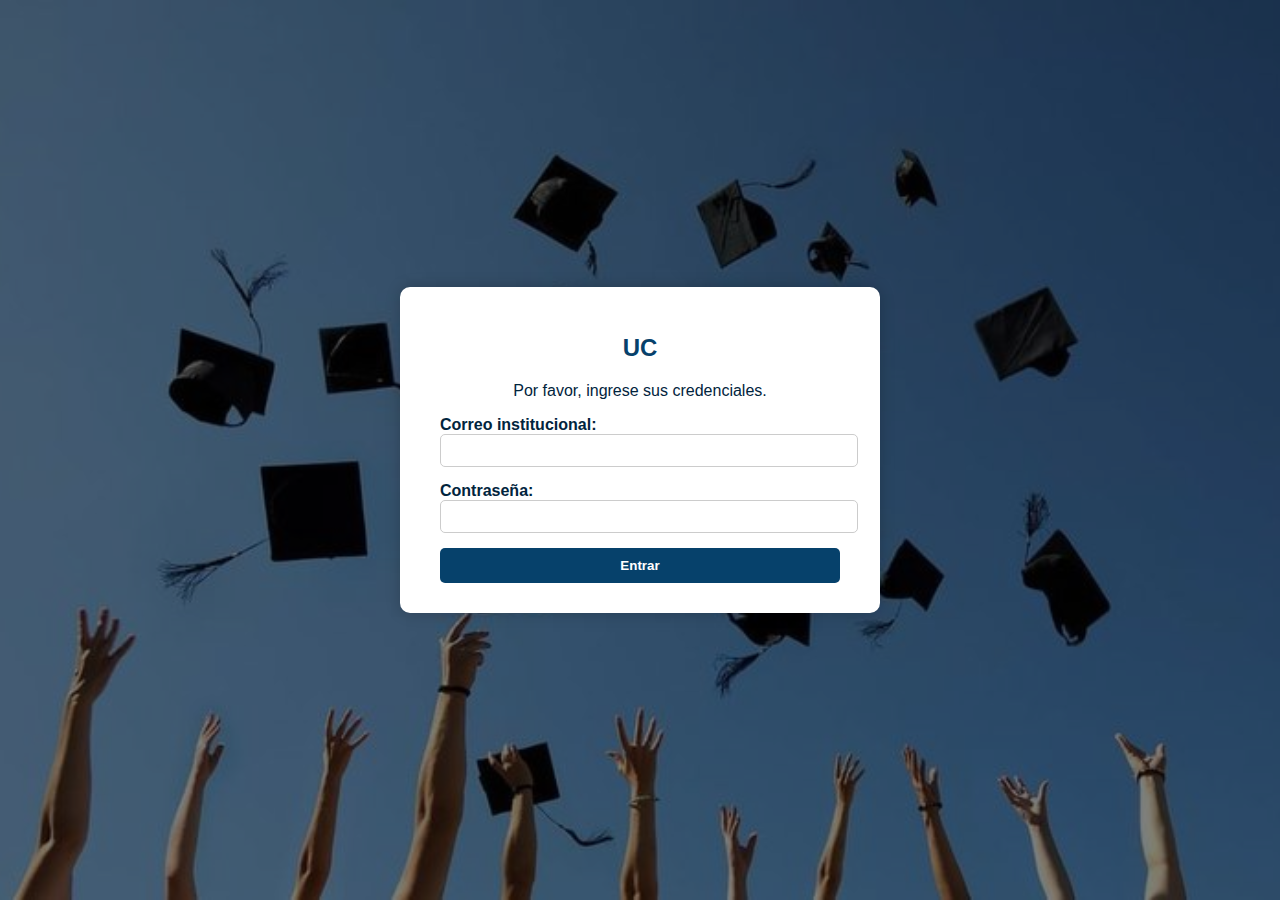
<file: index.html>
<!DOCTYPE html>
<html lang="es">
<head>
  <meta charset="UTF-8">
  <title>Iniciar Sesión UC</title>
</head>
<body style="font-family: Arial, sans-serif; 
             background: linear-gradient(to bottom, #ffffff, #d0d0d0); 
             margin: 0; 
             height: 100vh; 
             display: flex; 
             justify-content: center; 
             align-items: center;
             background-image: url('img/fondo_login.jpg');
             background-size: cover;
             background-position: center;
             background-repeat: no-repeat;
             background-attachment: fixed;
             background-color: rgba(0, 0, 0, 0.5);
             background-blend-mode: overlay;
             ">

  <main style="background-color: white; padding: 30px 40px; border-radius: 10px; box-shadow: 0 0 15px rgba(0,0,0,0.2); width: 100%; max-width: 400px;">
    
    <header>
        <h1 style="text-align: center; color: #06416b; font-size: 24px; margin-bottom: 20px;">UC</h1>
        <p style="text-align: center; color: #01243d; font-size: 16px;">Por favor, ingrese sus credenciales.</p>
    </header>

    <section>
      <form action="inicio.html" method="get" style="display: flex; flex-direction: column; gap: 15px;">

        <!-- Campo de correo -->
        <label style="font-weight: bold; color: #01243d;">
          Correo institucional:
          <input 
            type="email" 
            required 
            oninvalid="this.setCustomValidity('Por favor ingrese un correo válido.')" 
            oninput="setCustomValidity('')" 
            style="width: 100%; padding: 8px; border-radius: 5px; border: 1px solid #ccc;">
        </label>

        <!-- Campo de contraseña -->
        <label style="font-weight: bold; color: #01243d;">
          Contraseña:
          <input 
            type="password"
            required 
            minlength="6" 
            oninvalid="this.setCustomValidity('La contraseña debe tener al menos 6 caracteres.')" 
            oninput="setCustomValidity('')" 
            style="width: 100%; padding: 8px; border-radius: 5px; border: 1px solid #ccc;">
        </label>

        <!-- Botón de enviar -->
        <button type="submit" style="padding: 10px; background-color: #06416b; color: white; border: none; border-radius: 5px; cursor: pointer; font-weight: bold;">
          Entrar
        </button>
      </form>
    </section>
  </main>

</body>
</html>
</file>
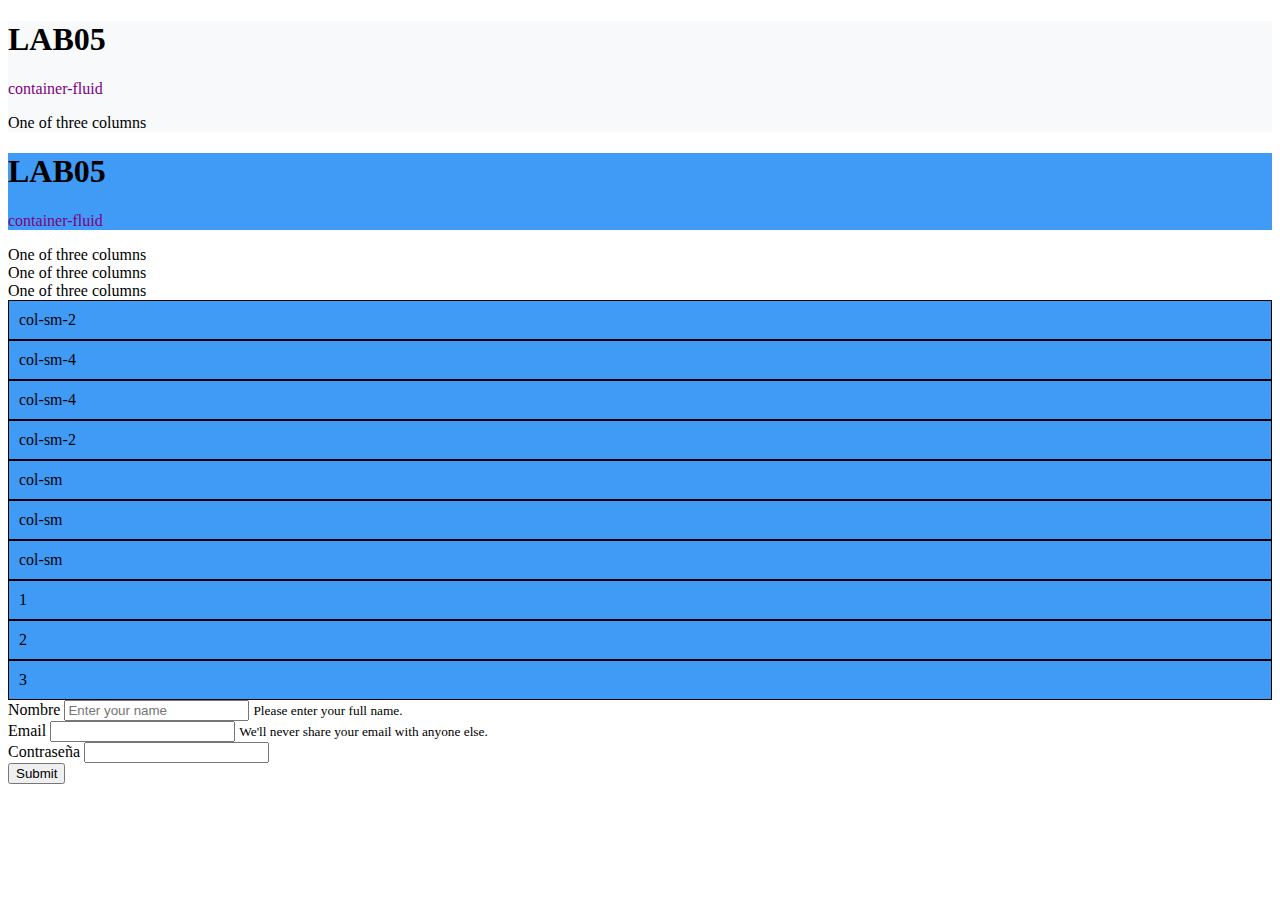
<file: LAB_07/index.html>
<!DOCTYPE html>
<html lang="en">
<head>
    <meta charset="UTF-8">
    <meta name="viewport" content="width=device-width, initial-scale=1, shrink-to-fit=no">
    <link rel="stylesheet" href="https://cdn.jsdelivr.net/npm/bootstrap@4.6.2/dist/css/bootstrap.min.css" 
    integrity="sha384-xOolHFLEh07PJGoPkLv1IbcEPTNtaed2xpHsD9ESMhqIYd0nLMwNLD69Npy4HI+N" 
    crossorigin="anonymous">
<link rel="stylesheet" href="index.css">
    <title>Document</title>
</head>
<body>

<div id="ctn-1" class="container">
    <h1 class="mt-5">LAB05</h1>
    <p class="lead">container-fluid</p>One of three columns
</div>

<div id="ctn-2" class="container-sm">
    <h1 class="mt-5">LAB05</h1>
    <p class="lead">container-fluid</p>
</div>
 
<div class="container">
  <div class="row">
    <div class="col-sm">
      One of three columns
    </div>
    <div class="col-sm">
      One of three columns
    </div>
    <div class="col-sm">
      One of three columns
    </div>
  </div>
</div>

<div class="container pintar">
  <div class="row">
    <div class="col-sm-2">col-sm-2</div>
    <div class="col-sm-4">col-sm-4</div>
    <div class="col-sm-4">col-sm-4</div>
    <div class="col-sm-2">col-sm-2</div>
  </div>
  <div class="row">
    <div class="col-sm">col-sm</div>
    <div class="col-sm">col-sm</div>
    <div class="col-sm">col-sm</div>
  </div>
</div>

<div class="container pintar">
    <div class="row">
        <div class="col">1</div>
        <div class="col">2</div>
        <div class="col">3</div>
    </div>
</div>

<div class="container"> 

  <form>

    <div class="row">
              <div class="form-group col-sm-4 col-md-6">
        <label for="exampleInputName">Nombre</label>
        <input type="text" class="form-control" id="exampleInputName" aria-describedby="nameHelp" placeholder="Enter your name">
        <small id="nameHelp" class="form-text text-muted">Please enter your full name.</small>
      </div>
    </div>


      <div class="form-group col-sm-3 col-md-3">
        <label for="exampleInputEmail1">Email</label>
        <input type="email" class="form-control" id="exampleInputEmail1" aria-describedby="emailHelp">
        <small id="emailHelp" class="form-text text-muted">We'll never share your email with anyone else.</small>
      </div>

      <div class="form-group col-sm-3 col-md-3">
        <label for="exampleInputPassword1">Contraseña</label>
        <input type="password" class="form-control">
      </div>
      
    </div>


      <div class="form-group col-sm-12">
        <button type="submit" class="btn btn-primary">Submit</button>
    </div>
  </form>


</div>

    <!-- bootstrap js -->
<script src="https://cdn.jsdelivr.net/npm/jquery@3.5.1/dist/jquery.slim.min.js" 
integrity="sha384-DfXdz2htPH0lsSSs5nCTpuj/zy4C+OGpamoFVy38MVBnE+IbbVYUew+OrCXaRkfj" crossorigin="anonymous"></script>
<script src="https://cdn.jsdelivr.net/npm/bootstrap@4.6.2/dist/js/bootstrap.bundle.min.js" 
integrity="sha384-Fy6S3B9q64WdZWQUiU+q4/2Lc9npb8tCaSX9FK7E8HnRr0Jz8D6OP9dO5Vg3Q9ct" crossorigin="anonymous"></script>
</body>

</html>
</file>
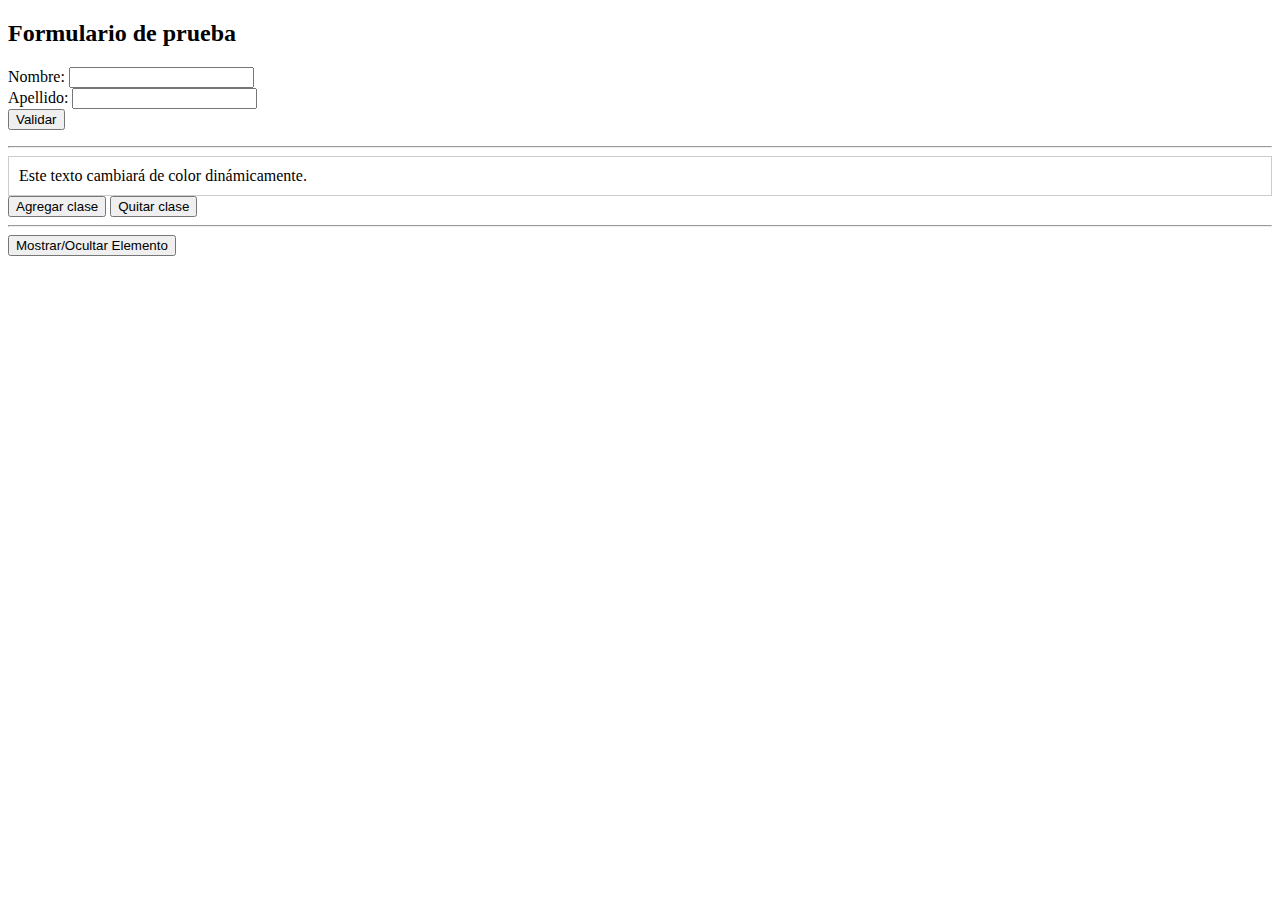
<file: LAB_09/material inicial/index.html>
<!DOCTYPE html>
<html lang="es">
<head>
  <meta charset="UTF-8">
  <title>Ejercicio Semana 11</title>
  <link rel="stylesheet" href="estilos.css">
  <link rel="stylesheet" href="https://cdn.jsdelivr.net/npm/bootstrap@4.6.2/dist/css/bootstrap.min.css" 
  integrity="sha384-xOolHFLEh07PJGoPkLv1IbcEPTNtaed2xpHsD9ESMhqIYd0nLMwNLD69Npy4HI+N" 
  crossorigin="anonymous">
</head>
<body>

    <div class="container">
    <h2>Formulario de prueba</h2>

  <form id="miFormulario">
    <div class="form-group">
      <label for="nombre">Nombre:</label>
      <input type="text" class="form-control" id="nombre" required>
    </div>

    <div class="form-group">
      <label for="apellido">Apellido:</label>
      <input type="text" class="form-control" id="apellido" required>
    </div>

    <button type="button" class="btn btn-primary" id="validarBtn">Validar</button>
  </form>

  <p id="mensaje"></p>

  <hr>

  <div id="bloqueTexto" class="caja">
    Este texto cambiará de color dinámicamente.
  </div>

  <div class="my-2">
    <button id="agregarClase" class="btn btn-primary">Agregar clase</button>
    <button id="quitarClase" class="btn btn-danger">Quitar clase</button>
  </div>

  <hr>

  <button id="mostrarOcultar" class="btn btn-dark">Mostrar/Ocultar Elemento</button>
  <div id="elementoOculto" style="display:none;">Elemento oculto que puede mostrarse</div>

  <script src="https://code.jquery.com/jquery-3.6.0.min.js"></script>
  <script src="script.js"></script>
</body>
</html>
</file>
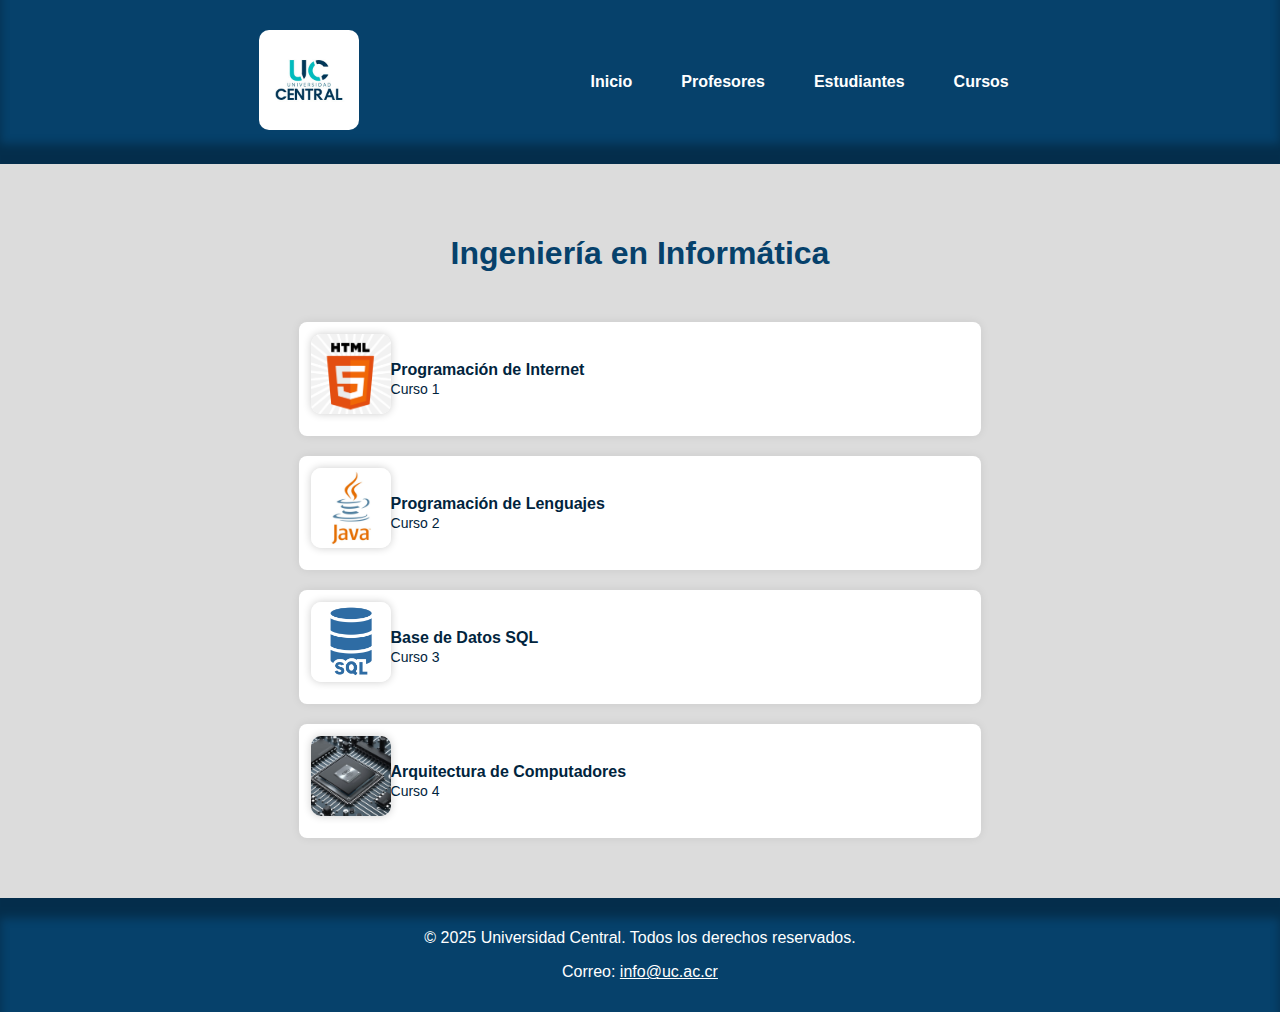
<file: cursos.html>
<!DOCTYPE html>
<html lang="es">
<head>
  <meta charset="UTF-8">
  <meta name="viewport" content="width=device-width, initial-scale=1.0">
  <title>UC CURSOS</title>
  <link rel="stylesheet" href="diseños.css">
</head>

<body>

  <!-- Menú -->
  <nav class="menu-principal">
    <div class="contenedor-menu">
      <div class="logo">
        <img src="img/logo.jpg" alt="Logo Universidad Central">
      </div>
      <ul class="menu-links">
        <li><a href="inicio.html">Inicio</a></li>
        <li><a href="profesores.html">Profesores</a></li>
        <li><a href="estudiantes.html">Estudiantes</a></li>
        <li><a href="cursos.html">Cursos</a></li>
      </ul>
    </div>
  </nav>

  <!-- Cursos -->
  <main class="lista-estilo-tabla">
    <h1>Ingeniería en Informática</h1>

    <div class="tabla-profesores">

      <!-- Curso 1 -->
      <div class="fila-profesor-expandible">
        <input type="checkbox" id="curso1">
        <label for="curso1" class="encabezado-profesor">
          <img src="img/curso1.png" alt="Icono del curso" class="icono-curso">
          <div class="nombre-rol">
            <p class="nombre">Programación de Internet</p>
            <p class="rol">Curso 1</p>
          </div>
        </label>
        <div class="informacion-del-profesor">
          <p><strong>Descripción:</strong> Desarrollo de aplicaciones web dinámicas utilizando tecnologías del lado cliente y servidor.</p>        
        </div>
      </div>

      <!-- Curso 2 -->
      <div class="fila-profesor-expandible">
        <input type="checkbox" id="curso2">
        <label for="curso2" class="encabezado-profesor">
          <img src="img/curso2.jpg" alt="Icono del curso" class="icono-curso">
          <div class="nombre-rol">
            <p class="nombre">Programación de Lenguajes</p>
            <p class="rol">Curso 2</p>
          </div>
        </label>
        <div class="informacion-del-profesor">
          <p><strong>Descripción:</strong> Fundamentos y paradigmas de lenguajes de programación modernos.</p>
        </div>
      </div>

      <!-- Curso 3 -->
      <div class="fila-profesor-expandible">
        <input type="checkbox" id="curso3">
        <label for="curso3" class="encabezado-profesor">
          <img src="img/curso3.png" alt="Icono del curso" class="icono-curso">
          <div class="nombre-rol">
            <p class="nombre">Base de Datos SQL</p>
            <p class="rol">Curso 3</p>
          </div>
        </label>
        <div class="informacion-del-profesor">
          <p><strong>Descripción:</strong> Diseño, consulta y administración de bases de datos relacionales con SQL.</p>
        </div>
      </div>

      <!-- Curso 4 -->
      <div class="fila-profesor-expandible">
        <input type="checkbox" id="curso4">
        <label for="curso4" class="encabezado-profesor">
          <img src="img/curso4.jpg" alt="Icono del curso" class="icono-curso">
          <div class="nombre-rol">
            <p class="nombre">Arquitectura de Computadores</p>
            <p class="rol">Curso 4</p>
          </div>
        </label>
        <div class="informacion-del-profesor">
          <p><strong>Descripción:</strong> Estructura, componentes y funcionamiento interno de un computador.</p>
        </div>
      </div>

    </div>
  </main>

  <!-- Pie de página -->
  <footer>
    <p>&copy; 2025 Universidad Central. Todos los derechos reservados.</p>
    <p>Correo: <a href="mailto:info@uc.ac.cr">info@uc.ac.cr</a></p>
  </footer>

</body>
</html>
</file>
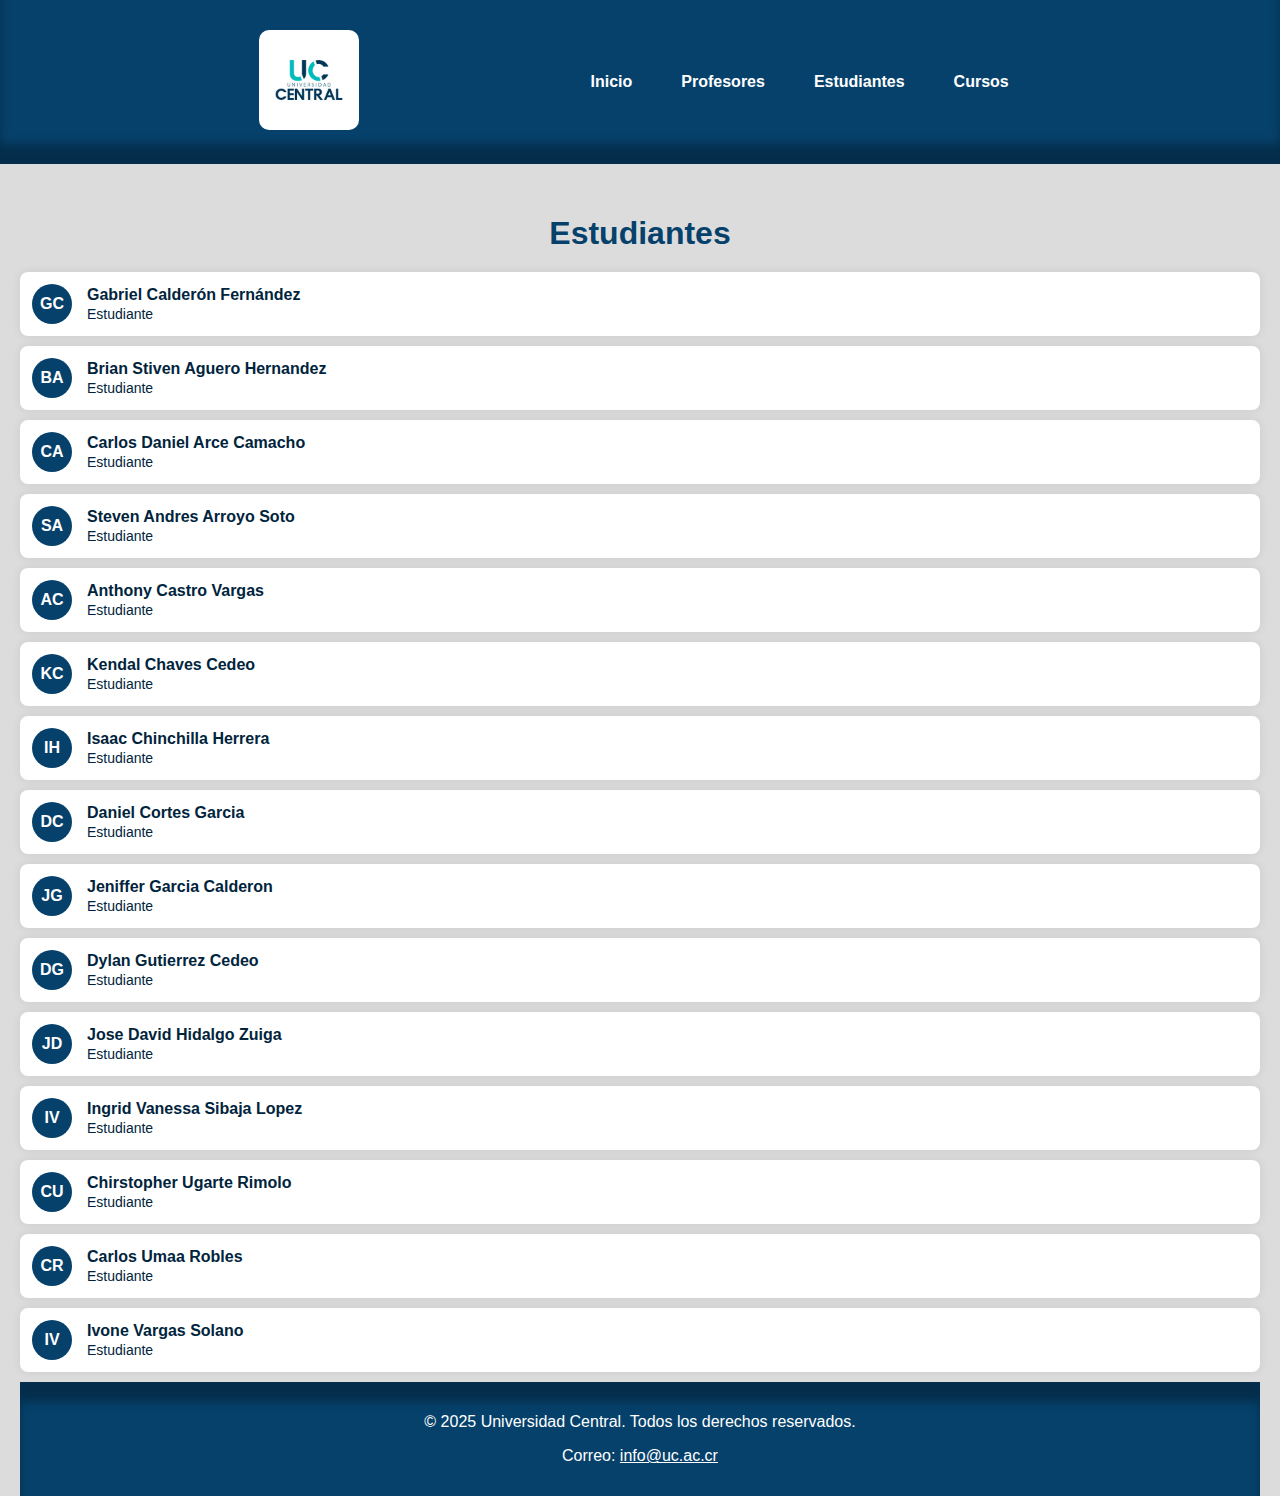
<file: estudiantes.html>
<!DOCTYPE html>
<html lang="es">
<head>
  <meta charset="UTF-8">
  <meta name="viewport" content="width=device-width, initial-scale=1.0">
  <title>UC ESTUDIANTES</title>
  <link rel="stylesheet" href="diseños.css">
</head>

<body>

  <!-- Menú -->
  <nav class="menu-principal">
    <div class="contenedor-menu">
      <div class="logo">
        <img src="img/logo.jpg" alt="Logo Universidad Central">
      </div>
      <ul class="menu-links">
        <li><a href="inicio.html">Inicio</a></li>
        <li><a href="profesores.html">Profesores</a></li>
        <li><a href="estudiantes.html">Estudiantes</a></li>
        <li><a href="cursos.html">Cursos</a></li>
      </ul>
    </div>
  </nav>

  <!-- Estudiantes de la U -->
<main class="lista-estilo-tabla-alumnos">
  <h1>Estudiantes</h1>

  <div class="tabla-alumnos">
    

  <div class="fila-profesor-expandible">
    <input type="checkbox" id="profesor1">
    <label for="profesor1" class="encabezado-profesor">
      <div class="iniciales">GC</div>
      <div class="nombre-rol">
        <p class="nombre">Gabriel Calderón Fernández</p>
        <p class="rol">Estudiante</p>
      </div>
    </label>
    <div class="informacion-del-profesor">
      <p><strong>Correo:</strong> gcalderonf@uc.ac.cr</p>
      <p><strong>Teléfono:</strong> 8628-8377</p>
    </div>
  </div>

  <div class="fila-profesor-expandible">
    <input type="checkbox" id="profesor2">
    <label for="profesor2" class="encabezado-profesor">
      <div class="iniciales">BA</div>
      <div class="nombre-rol">
        <p class="nombre">Brian Stiven Aguero Hernandez</p>
        <p class="rol">Estudiante</p>
      </div>
    </label>
    <div class="informacion-del-profesor">
      <p><strong>Correo:</strong> bstiag@uc.ac.cr</p>
      <p><strong>Teléfono:</strong> 8354-0077</p>
    </div>
  </div>


  <div class="fila-profesor-expandible">
    <input type="checkbox" id="profesor3">
    <label for="profesor3" class="encabezado-profesor">
      <div class="iniciales">CA</div>
      <div class="nombre-rol">
        <p class="nombre">Carlos Daniel Arce Camacho</p>
        <p class="rol">Estudiante</p>
      </div>
    </label>
    <div class="informacion-del-profesor">
      <p><strong>Correo:</strong> carlosdac@uc.ac.cr</p>
      <p><strong>Teléfono:</strong> 5518-7651</p>
    </div>
  </div>
  

  <div class="fila-profesor-expandible">
    <input type="checkbox" id="profesor4">
    <label for="profesor4" class="encabezado-profesor">
      <div class="iniciales">SA</div>
      <div class="nombre-rol">
        <p class="nombre">Steven Andres Arroyo Soto</p>
        <p class="rol">Estudiante</p>
      </div>
    </label>
    <div class="informacion-del-profesor">
      <p><strong>Correo:</strong> steven@uc.ac.cr</p>
      <p><strong>Teléfono:</strong> 1684-3519</p>
    </div>
  </div>


  <div class="fila-profesor-expandible">
    <input type="checkbox" id="profesor5">
    <label for="profesor5" class="encabezado-profesor">
      <div class="iniciales">AC</div>
      <div class="nombre-rol">
        <p class="nombre">Anthony Castro Vargas </p>
        <p class="rol">Estudiante</p>
      </div>
    </label>
    <div class="informacion-del-profesor">
      <p><strong>Correo:</strong> anthc@uc.ac.cr</p>
      <p><strong>Teléfono:</strong> 3518-3519</p>
    </div>
  </div>


  <div class="fila-profesor-expandible">
    <input type="checkbox" id="profesor6">
    <label for="profesor6" class="encabezado-profesor">
      <div class="iniciales">KC</div>
      <div class="nombre-rol">
        <p class="nombre">Kendal Chaves Cedeo</p>
        <p class="rol">Estudiante</p>
      </div>
    </label>
    <div class="informacion-del-profesor">
      <p><strong>Correo:</strong> ckendall@uc.ac.cr</p>
      <p><strong>Teléfono:</strong> 8628-8377</p>
    </div>
  </div>


  <div class="fila-profesor-expandible">
    <input type="checkbox" id="profesor7">
    <label for="profesor7" class="encabezado-profesor">
      <div class="iniciales">IH</div>
      <div class="nombre-rol">
        <p class="nombre">Isaac Chinchilla Herrera</p>
        <p class="rol">Estudiante</p>
      </div>
    </label>
    <div class="informacion-del-profesor">
      <p><strong>Correo:</strong> isacherre@uc.ac.cr</p>
      <p><strong>Teléfono:</strong> 8462-5198</p>
    </div>
  </div>


  <div class="fila-profesor-expandible">
    <input type="checkbox" id="profesor8">
    <label for="profesor8" class="encabezado-profesor">
      <div class="iniciales">DC</div>
      <div class="nombre-rol">
        <p class="nombre">Daniel Cortes Garcia</p>
        <p class="rol">Estudiante</p>
      </div>
    </label>
    <div class="informacion-del-profesor">
      <p><strong>Correo:</strong> danicg@uc.ac.cr</p>
      <p><strong>Teléfono:</strong> 7863-1238</p>
    </div>
  </div>


  <div class="fila-profesor-expandible">
    <input type="checkbox" id="profesor9">
    <label for="profesor9" class="encabezado-profesor">
      <div class="iniciales">JG</div>
      <div class="nombre-rol">
        <p class="nombre">Jeniffer Garcia Calderon</p>
        <p class="rol">Estudiante</p>
      </div>
    </label>
    <div class="informacion-del-profesor">
      <p><strong>Correo:</strong> jenigar@uc.ac.cr</p>
      <p><strong>Teléfono:</strong> 4070-5828</p>
    </div>
  </div>

 
  <div class="fila-profesor-expandible">
    <input type="checkbox" id="profesor10">
    <label for="profesor10" class="encabezado-profesor">
      <div class="iniciales">DG</div>
      <div class="nombre-rol">
        <p class="nombre">Dylan Gutierrez Cedeo</p>
        <p class="rol">Estudiante</p>
      </div>
    </label>
    <div class="informacion-del-profesor">
      <p><strong>Correo:</strong> dylancede@uc.ac.cr</p>
      <p><strong>Teléfono:</strong> 1641-3186</p>
    </div>
  </div>


  <div class="fila-profesor-expandible">
    <input type="checkbox" id="profesor11">
    <label for="profesor11" class="encabezado-profesor">
      <div class="iniciales">JD</div>
      <div class="nombre-rol">
        <p class="nombre">Jose David Hidalgo Zuiga</p>
        <p class="rol">Estudiante</p>
      </div>
    </label>
    <div class="informacion-del-profesor">
      <p><strong>Correo:</strong> josehizu@uc.ac.cr</p>
      <p><strong>Teléfono:</strong> 6519-4165</p>
    </div>
  </div>


  <div class="fila-profesor-expandible">
    <input type="checkbox" id="profesor1">
    <label for="profesor1" class="encabezado-profesor">
      <div class="iniciales">IV</div>
      <div class="nombre-rol">
        <p class="nombre">Ingrid Vanessa Sibaja Lopez</p>
        <p class="rol">Estudiante</p>
      </div>
    </label>
    <div class="informacion-del-profesor">
      <p><strong>Correo:</strong> ingrvane@uc.ac.cr</p>
      <p><strong>Teléfono:</strong> 8628-8377</p>
    </div>
  </div>

 
  <div class="fila-profesor-expandible">
    <input type="checkbox" id="profesor12">
    <label for="profesor12" class="encabezado-profesor">
      <div class="iniciales">CU</div>
      <div class="nombre-rol">
        <p class="nombre">Chirstopher Ugarte Rimolo</p>
        <p class="rol">Estudiante</p>
      </div>
    </label>
    <div class="informacion-del-profesor">
      <p><strong>Correo:</strong> chrisuga@uc.ac.cr</p>
      <p><strong>Teléfono:</strong> 3518-1321</p>
    </div>
  </div>


  <div class="fila-profesor-expandible">
    <input type="checkbox" id="profesor13">
    <label for="profesor13" class="encabezado-profesor">
      <div class="iniciales">CR</div>
      <div class="nombre-rol">
        <p class="nombre">Carlos Umaa Robles</p>
        <p class="rol">Estudiante</p>
      </div>
    </label>
    <div class="informacion-del-profesor">
      <p><strong>Correo:</strong> carluma@uc.ac.cr</p>
      <p><strong>Teléfono:</strong> 8628-5621</p>
    </div>
  </div>

 
  <div class="fila-profesor-expandible">
    <input type="checkbox" id="profesor14">
    <label for="profesor14" class="encabezado-profesor">
      <div class="iniciales">IV</div>
      <div class="nombre-rol">
        <p class="nombre">Ivone Vargas Solano</p>
        <p class="rol">Estudiante</p>
      </div>
    </label>
    <div class="informacion-del-profesor">
      <p><strong>Correo:</strong> ivonvargas@uc.ac.cr</p>
      <p><strong>Teléfono:</strong> 1313-1843</p>
    </div>
  </div>
  <main>

  <!-- Pie de página -->
  <footer>
    <p>&copy; 2025 Universidad Central. Todos los derechos reservados.</p>
    <p>Correo: <a href="mailto:info@uc.ac.cr">info@uc.ac.cr</a></p>
  </footer>
</file>
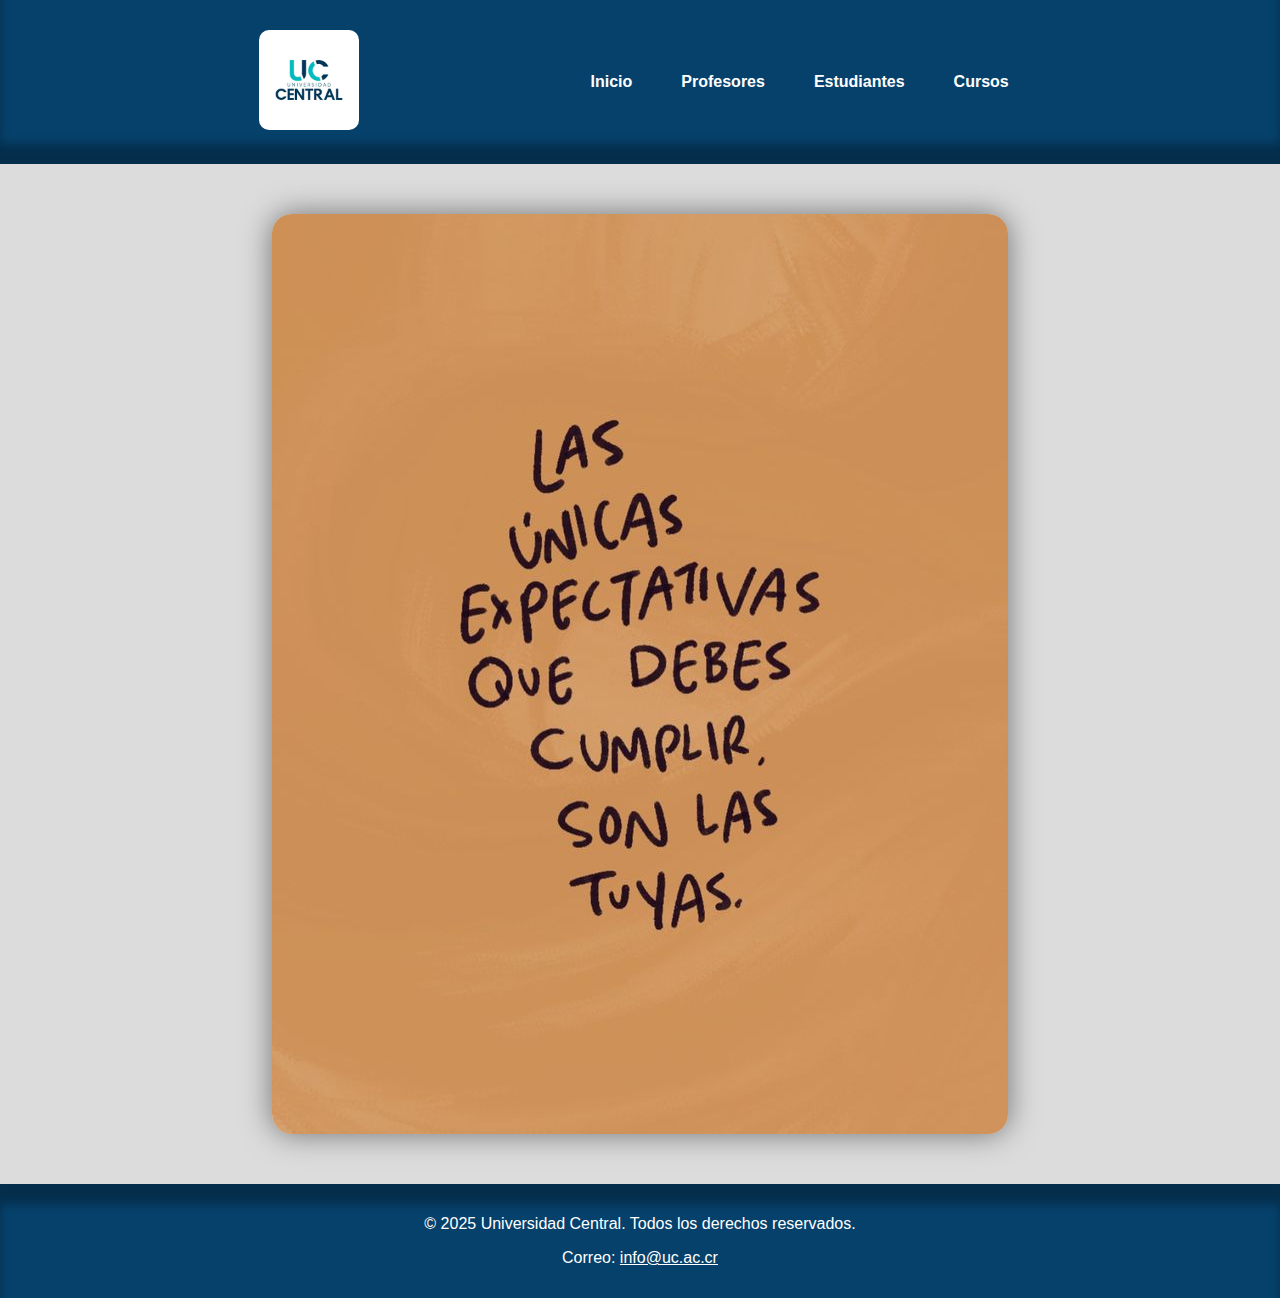
<file: inicio.html>
<!DOCTYPE html>
<html lang="es">
<head>
  <meta charset="UTF-8">
  <meta name="viewport" content="width=device-width, initial-scale=1.0">
  <title>UNIVERSIDAD CENTRAL</title>
  <link rel="stylesheet" href="diseños.css">
</head>

<body>

  <!-- Menú -->
  <nav class="menu-principal">
    <div class="contenedor-menu">
      <div class="logo">
        <img src="img/logo.jpg" alt="Logo Universidad Central">
      </div>
      <ul class="menu-links">
        <li><a href="inicio.html">Inicio</a></li>
        <li><a href="profesores.html">Profesores</a></li>
        <li><a href="estudiantes.html">Estudiantes</a></li>
        <li><a href="cursos.html">Cursos</a></li>
      </ul>
    </div>
  </nav>

  <!-- Imagen central -->
  <div class="contenido-central">
    <img src="img/imagen_inicio.jpg" alt="Imagen de portada">
  </div>

  <!-- Pie de página -->
  <footer>
    <p>&copy; 2025 Universidad Central. Todos los derechos reservados.</p>
    <p>Correo: <a href="mailto:info@uc.ac.cr">info@uc.ac.cr</a></p>
  </footer>

</body>
</html>
</file>
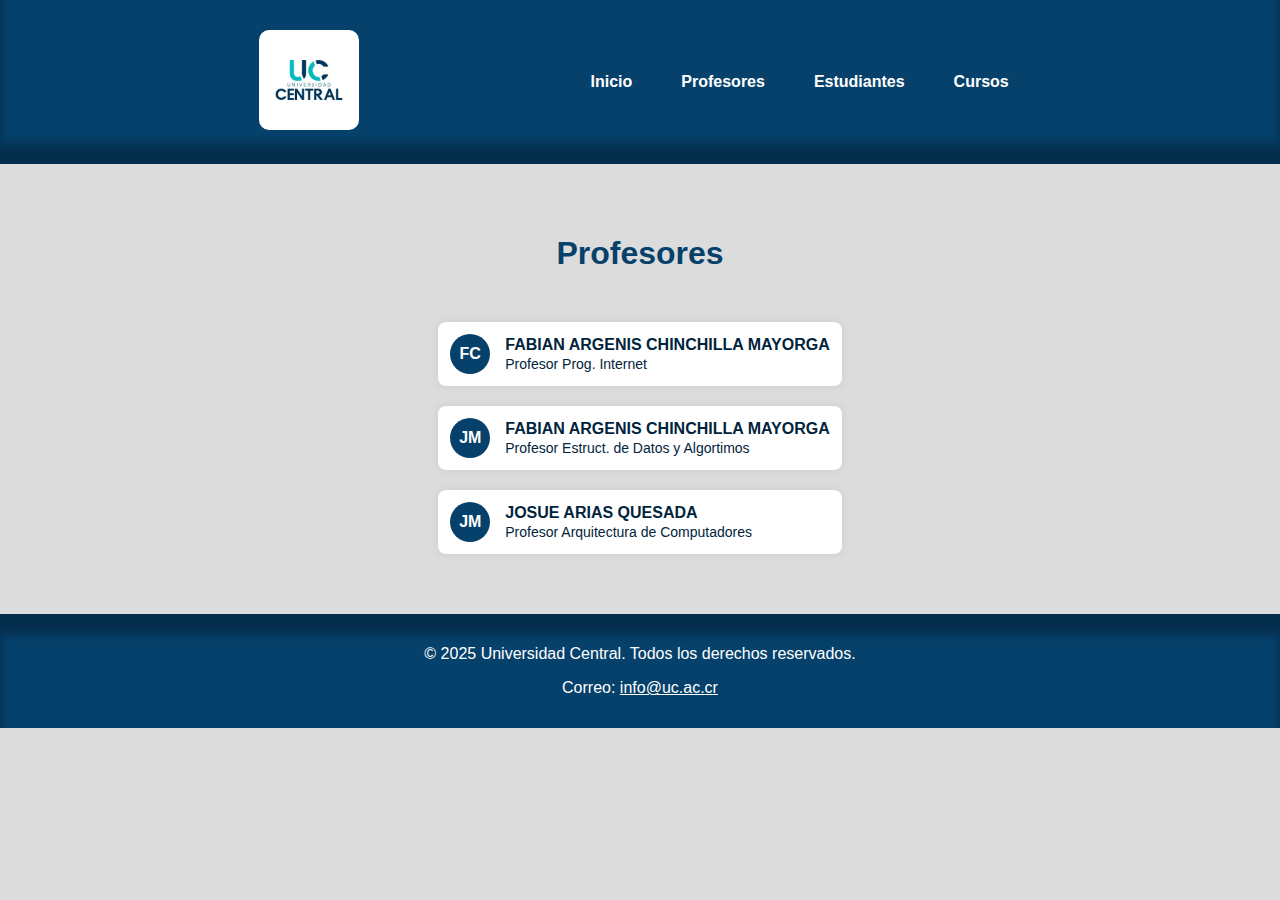
<file: profesores.html>
<!DOCTYPE html>
<html lang="es">
<head>
  <meta charset="UTF-8">
  <meta name="viewport" content="width=device-width, initial-scale=1.0">
  <title>UC PROFESORES</title>
  <link rel="stylesheet" href="diseños.css">
</head>

<body>

  <!-- Menú -->
  <nav class="menu-principal">
    <div class="contenedor-menu">
      <div class="logo">
        <img src="img/logo.jpg" alt="Logo Universidad Central">
      </div>
      <ul class="menu-links">
        <li><a href="inicio.html">Inicio</a></li>
        <li><a href="profesores.html">Profesores</a></li>
        <li><a href="estudiantes.html">Estudiantes</a></li>
        <li><a href="cursos.html">Cursos</a></li>
      </ul>
    </div>
  </nav>

  <!-- Profesores de la U -->
<main class="lista-estilo-tabla">
  <h1>Profesores</h1>

  <div class="tabla-profesores">
    
<!-- Profesor 1 -->
  <div class="fila-profesor-expandible">
    <input type="checkbox" id="profesor1">
    <label for="profesor1" class="encabezado-profesor">
      <div class="iniciales">FC</div>
      <div class="nombre-rol">
        <p class="nombre">FABIAN ARGENIS CHINCHILLA MAYORGA</p>
        <p class="rol">Profesor Prog. Internet</p>
      </div>
    </label>
    <div class="informacion-del-profesor">
      <p><strong>Correo:</strong> fabian.chinchilla@uc.ac.cr</p>
      <p><strong>Teléfono:</strong> 4108-9400</p>
    </div>
  </div>

  <!-- Profesor 2 -->
  <div class="fila-profesor-expandible">
    <input type="checkbox" id="profesor2">
    <label for="profesor2" class="encabezado-profesor">
      <div class="iniciales">JM</div>
      <div class="nombre-rol">
        <p class="nombre">FABIAN ARGENIS CHINCHILLA MAYORGA</p>
        <p class="rol">Profesor Estruct. de Datos y Algortimos</p>
      </div>
    </label>
    <div class="informacion-del-profesor">
      <p><strong>Correo:</strong> fabian.chinchilla@uc.ac.cr</p>
      <p><strong>Teléfono:</strong> 4108-9400</p>
    </div>
  </div>

  <!-- Profesor 3 -->
  <div class="fila-profesor-expandible">
    <input type="checkbox" id="profesor3">
    <label for="profesor3" class="encabezado-profesor">
      <div class="iniciales">JM</div>
      <div class="nombre-rol">
        <p class="nombre">JOSUE ARIAS QUESADA</p>
        <p class="rol">Profesor Arquitectura de Computadores</p>
      </div>
    </label>
    <div class="informacion-del-profesor">
      <p><strong>Correo:</strong> jarias@edu.uc.ac.cr</p>
      <p><strong>Teléfono:</strong> 4108-9400</p>
    </div>
  </div>

</div>
</main>

  <!-- Pie de página -->
  <footer>
    <p>&copy; 2025 Universidad Central. Todos los derechos reservados.</p>
    <p>Correo: <a href="mailto:info@uc.ac.cr">info@uc.ac.cr</a></p>
  </footer>
</file>
<file: LAB_07/index.css>
#ctn-1 {
    background-color: #f8f9fa;
}

#ctn-2 {
    background-color: #409bf7;
}


.pintar > .row > div {
    border: 1px solid black;
    padding: 10px;
    background-color: #409bf7;
}  

/* Extra small devices (portrait phones, less than 576px) */
/* No media query for `xs` since this is the default in Bootstrap */

/* Small devices (landscape phones, 576px and up) */
@media (min-width: 576px) { 
  p{
    color: red !important;
  }
}
/* Medium devices (tablets, 768px and up) */
@media (min-width: 768px) { 
  p{
    color: blue !important;
  }
}

/* Large devices (desktops, 992px and up) */  
@media (min-width: 992px) { 
  p{
    color: green !important;
  }
}

/* Extra large devices (large desktops, 1200px and up) */
@media (min-width: 1200px) { 
  p{
    color: purple !important;
  }
}
</file>
<file: LAB_09/material inicial/estilos.css>
.caja {
  padding: 10px;
  border: 1px solid #ccc;
  transition: background-color 0.3s;
}

.caja.color {
  background-color: #d1ecf1;
  color: #0c5460;
  font-weight: bold;
}
</file>
<file: diseños.css>
/* --- CUERPO DE LA PAGINA --- */
html, body {
  height: 100%;
  margin: 0;
  font-family: Arial, sans-serif;
  background-color: rgb(220, 220, 220);
  display: flex;
  flex-direction: column;
}

.lista-estilo-tabla {
  margin: 50px auto;

}
/*-------------------------------------------------------------------*/
/*MENU PRINCIPAL*/
.menu-principal {
  background-color: #06416b;
  padding: 30px 0;
  box-shadow: inset 0px -20px 10px rgba(0, 0, 0, 0.295);
}

.contenedor-menu {
  display: flex;
  align-items: center;
  justify-content: space-evenly;
  max-width: 1200px;
  margin: 0% auto;
  width: 100%;
  padding: 0 20px;
}

.logo img {
  height: 100px;
  border-radius: 10PX;
}
/*-------------------------------------------------------------------*/
/*LINKS DEL MENU PRINCIPAL*/
.menu-links {
  list-style: none;
  display: flex;
  gap: 25px;
  margin: 0;
  padding: 0;
}

.menu-links li a {
  color: white;
  text-decoration: none;
  font-weight: bold;
  padding: 8px 12px;
  transition: all 0.1s ease;
}

.menu-links li a:hover {
  background-color: #01243d;
  color: #f66661;
  border-radius: 5px;
  transform: scale(1.05);
}
/*---------------------------------------------------------------------*/
/*IMAGEN CENTRAL*/
.contenido-central {
  display: flex;
  justify-content: center;
  align-items: center;
  margin: 50px 0;
  flex-grow: 1;
}

.contenido-central img {
  max-width: 100%;
  height: auto;
  border-radius: 20px;
  box-shadow: 0 0 30px rgb(114, 114, 114);
}
/*----------------------------------------------------------------------*/
/*PIE DE LA PAGINA*/
footer {
  background-color: #06416b;
  color: white;
  text-align: center;
  padding: 15px;
  box-shadow: inset 0px 20px 10px rgba(0, 0, 0, 0.295);
}

footer a {
  color: #ffffff;
  transition: color 0.1s ease;
}

footer a:hover {
  color: #f66661;
  text-decoration: underline;
}
/*-----------------------------------------------------------------------*/
/*ADAPTACIÓN MENU A CELULARES PAGINA INICIO*/
@media (max-width: 640px) {
  .contenedor-menu {
    flex-direction: column;
    align-items: center;
  }

  .menu-links {
    flex-direction: column;
    align-items: center;
    gap: 10px;
    margin-top: 10px;
  }

  .contenido-central {
    flex-direction: column;
    padding: 10px;
  }
  
}
/*-----------------------------------------------------------------------*/
/*TABLA DE PROFESORES*/

.lista-estilo-tabla h1 { /*Titulo de profesores y alumnos*/
  text-align: center;
  color: #06416b;
  margin-bottom: 50px;
}

.tabla-profesores { /*Espaciado entre profesores*/
  display: flex;
  flex-direction: column;
  gap: 10px;
}

.fila-profesor { /*Fondo blanco de inf. de los profes*/
  display: flex;
  align-items: center;
  background-color: #ffffff;
  border-radius: 8px;
  padding: 12px;
  box-shadow: 0 0 10px rgba(0, 0, 0, 0.08);
}

.fila-profesor:hover {
  background-color: #f66661;
}

.iniciales {
  width: 40px;
  height: 40px;
  background-color: #06416b;
  color: white;
  font-weight: bold;
  border-radius: 50%;
  display: flex; /*Centrar las iniciales*/
  align-items: center;/*Centrar las iniciales*/
  justify-content: center;/*Centrar las iniciales*/
  margin-right: 15px;
  flex-shrink: 0;
}

.nombre {
  font-weight: bold;
  margin: 0;
  color: #01243d;
}

.rol {
  font-size: 14px;
  color: #01243d;
  margin: 2px 0 0 0;
}

.fila-profesor-expandible {
  border-radius: 8px;
  background-color: white;
  box-shadow: 0 0 10px rgba(0,0,0,0.08);
  overflow: hidden;
  margin-bottom: 10px;
  transition: all 0.3s ease;
}

/* Oculta el checkbox */
.fila-profesor-expandible input[type="checkbox"] {
  display: none;
}

/* Estilo del encabezado (nombre e iniciales) */
.encabezado-profesor {
  display: flex;
  align-items: center;
  cursor: pointer;
  padding: 12px;
  transition: background-color 0.1s ease;
}

.encabezado-profesor:hover {
  background-color: #f66661;
}

.encabezado-profesor .iniciales {
  width: 40px;
  height: 40px;
  background-color: #06416b;
  color: white;
  font-weight: bold;
  border-radius: 50%;
  display: flex;
  align-items: center;
  justify-content: center;
  margin-right: 15px;
  flex-shrink: 0;
}

.encabezado-profesor .nombre {
  font-weight: bold;
  margin: 0;
  color: #01243d;
}

.encabezado-profesor .rol {
  font-size: 14px;
  color: #01243d;
  margin: 2px 0 0 0;
}

/* Info oculta por defecto */
.informacion-del-profesor {
  max-height: 0;
  overflow: hidden;
  padding: 0 15px;
  transition: all 0.3s ease;
  background-color: #f3faff;
  color: #01243d;
  font-size: 14px;
}

/* Al seleccionar mostrar info */
.fila-profesor-expandible input:checked + label + .informacion-del-profesor {
  max-height: 200px;
  padding: 10px 15px 15px 15px;
}
/*---------------------------------------------------------------------------------*/
/*Lista de estudiantes*/
.lista-estilo-tabla-alumnos h1 { /*Titulo alumnos*/
  text-align: center;
  color: #06416b;
  margin-bottom: 20px;
}
.lista-de-estudiantes {
  padding: 20px;
  max-width: 600px;
}

.lista-estudiantes {
  display: flex;
  flex-direction: column;
}

.estudiante {
  background-color: #f4f4f4;
  border: 1px solid #01243d;
  padding: 20px;
  border-radius: 6px;
  cursor: pointer;
  font-weight: bold;
}

.estudiante:hover {
  background-color: #f66661;
}

.lista-estilo-tabla-alumnos{
  display: flex;
  flex-direction: column;
  margin: 30px 20px;
}
/*------------------------------*/
/*CURSOS*/
/* === Estilo especial para cursos === */
.lista-estilo-tabla.cursos .tabla-profesores {
  display: flex;
  flex-direction: column;
  align-items: center;
  gap: 20px;
}

.lista-estilo-tabla.cursos .fila-profesor-expandible {
  width: 300px;
  height: 300px;
  text-align: center;
  padding: 20px;
  justify-content: center;
  display: flex;
  flex-direction: column;
  box-shadow: 0 0 12px rgba(0, 0, 0, 0.1);
  transition: transform 0.2s ease;
}

.lista-estilo-tabla.cursos .fila-profesor-expandible:hover {
  transform: scale(1.03);
}
/*-----------------------------------------------------------*/
/*imagenes de cursos*/
.icono-curso {
  width: 80px;
  height: 80px;
  object-fit: cover;
  border-radius: 10px;
  margin-bottom: 10px;
  box-shadow: 0 0 8px rgba(0, 0, 0, 0.2);
}
</file>
